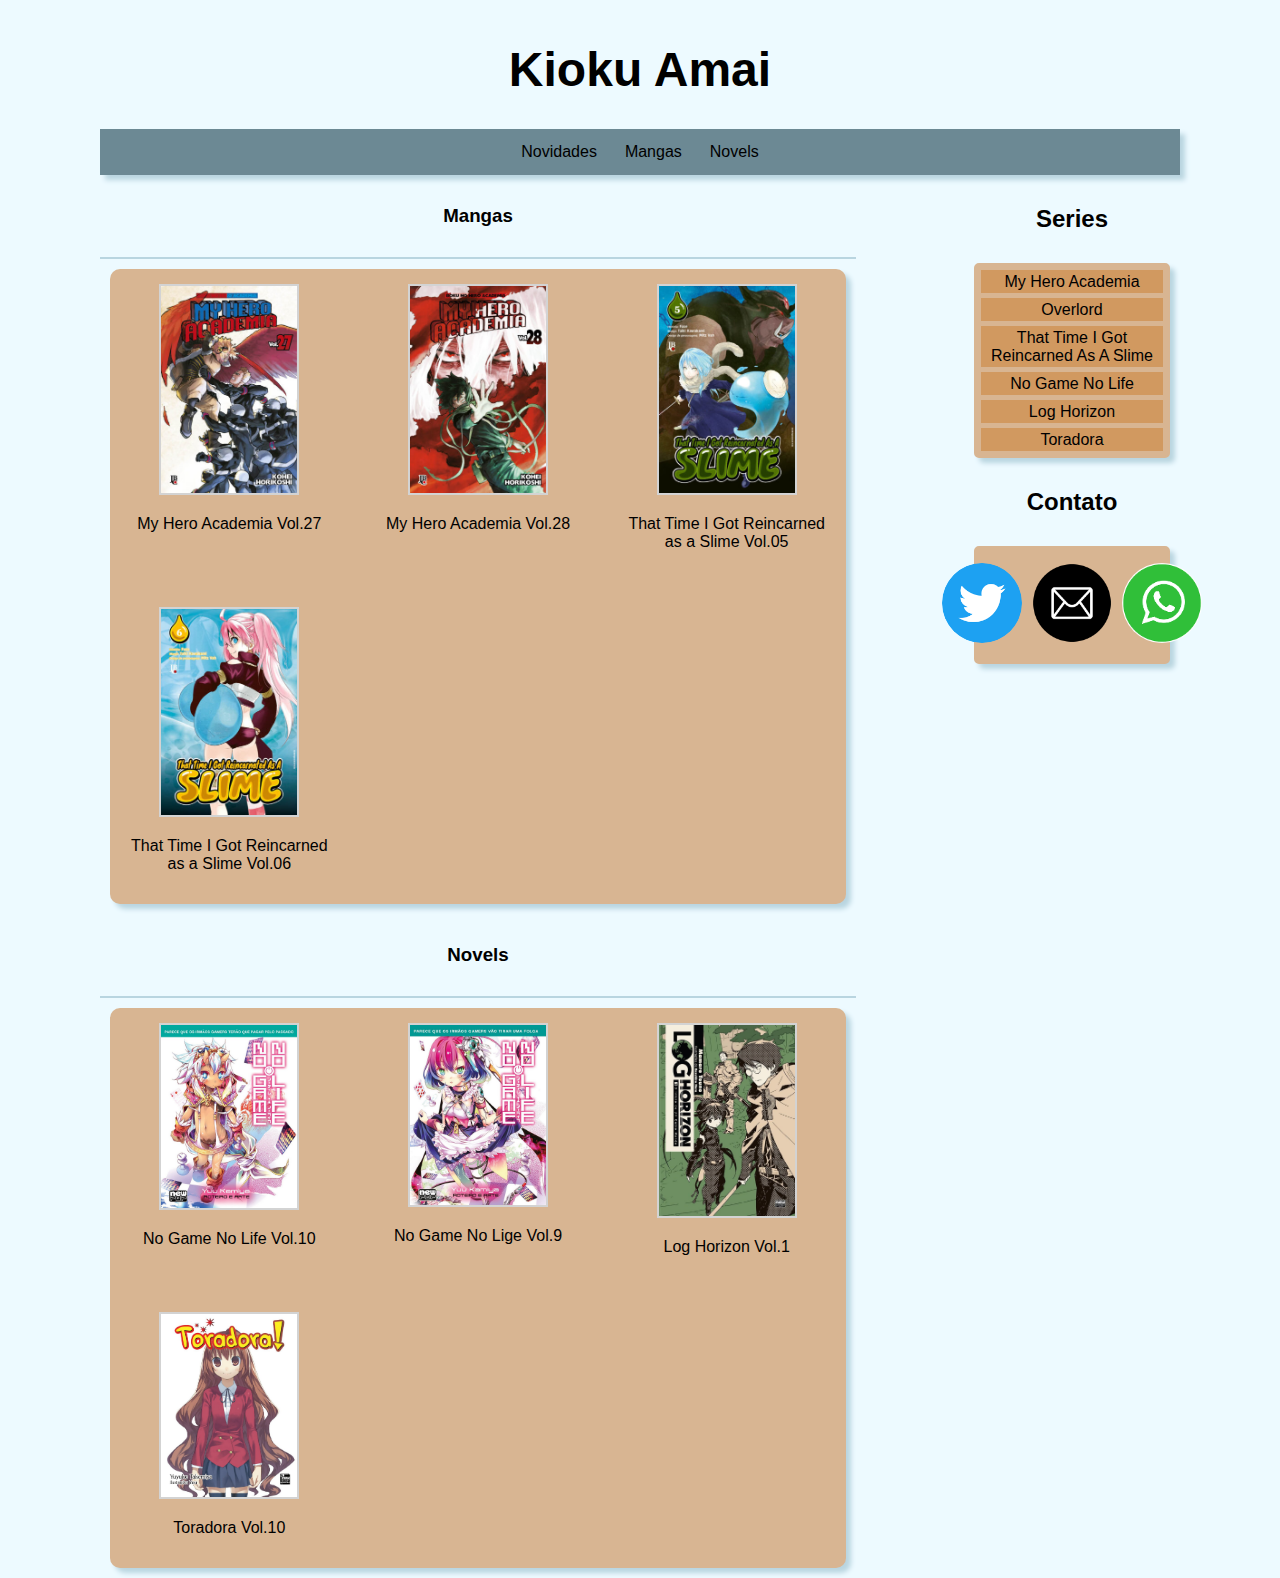
<file: index.html>
<!DOCTYPE html>
<html>
    <head>
        <title>Kioku Amai</title>
        <meta charset="utf-8">
        <link rel="stylesheet" href="style.css">
    </head>

    <body>
        <header>
            <div id="logo">
                <h1>Kioku Amai</h1>
            </div>
            <nav>
                <a href="index.html">Novidades</a>
                <a href="mangas.html">Mangas</a>
                <a href="novels.html">Novels</a>
            </nav>
        </header>

        <main>
            <div id="coluna-esq">
                <h3 class="titulo">Mangas</h3>
                <div class="lis_produtos">
                    <div class="grid">
                        <div class="produto">
                            <a href="pag-produto/pag-mha.html">
                                <img src="imagens/mha-27-capa.jpg">
                            </a>
                            <p class="nome_produto">My Hero Academia Vol.27</p>
                        </div>
                        <div class="produto">
                            <img src="imagens/mha-28-capa.jpg">
                            <p class="nome_produto">My Hero Academia Vol.28</p>
                        </div>
                        <div class="produto">
                            <img src="imagens/that-time-i-got-reincarnated-as-a-slime-05-capa.jpg">
                            <p class="nome_produto">That Time I Got Reincarned as a Slime Vol.05</p>
                        </div>
                        <div class="produto">
                            <img src="imagens/that-time-i-got-reincarnated-as-a-slime-06.jpg">
                            <p class="nome_produto">That Time I Got Reincarned as a Slime Vol.06</p>
                        </div>
                    </div>
                </div>

                <h3 class="titulo">Novels</h3>
                <div class="lis_produtos">
                    <div class="grid">
                        <div class="produto">
                            <img src="imagens/ngnl-10.jpeg">
                            <p class="nome_produto">No Game No Life Vol.10</p>
                        </div>
                        <div class="produto">
                            <img src="imagens/ngnl-9.jpeg">
                            <p class="nome_produto">No Game No Lige Vol.9</p>
                        </div>
                        <div class="produto">
                            <img src="imagens/loghorizon-1.jpeg">
                            <p class="nome_produto">Log Horizon Vol.1</p>
                        </div>
                        <div class="produto">
                            <img src="imagens/toradora-10.jpeg">
                            <p class="nome_produto">Toradora Vol.10</p>
                        </div>
                    </div>
                </div>
            </div>

            <div id="coluna-dir">
                <div class="conteudo">
                    <h2 class="titulo-dir">Series</h2>
                    <div class="card series">
                        <a href="pag-produto/pag-mha.html">My Hero Academia</a>
                        <a href="">Overlord</a>
                        <a href="">That Time I Got Reincarned As A Slime</a>
                        <a href="">No Game No Life</a>
                        <a href="">Log Horizon</a>
                        <a href="">Toradora</a>
                    </div>
                </div>

                <div class="conteudo">
                    <h2 class="titulo-dir">Contato</h2>
                    <div id="redes-sociais" class="card contato">
                        <a href=""><img src="imagens/twitter.png"></a>
                        <a href=""><img src="imagens/email.png"></a>
                        <a href=""><img src="imagens/wspp.png"></a>
                    </div>
                </div>
            </div>
        </main>
    </body>
</html>
</file>
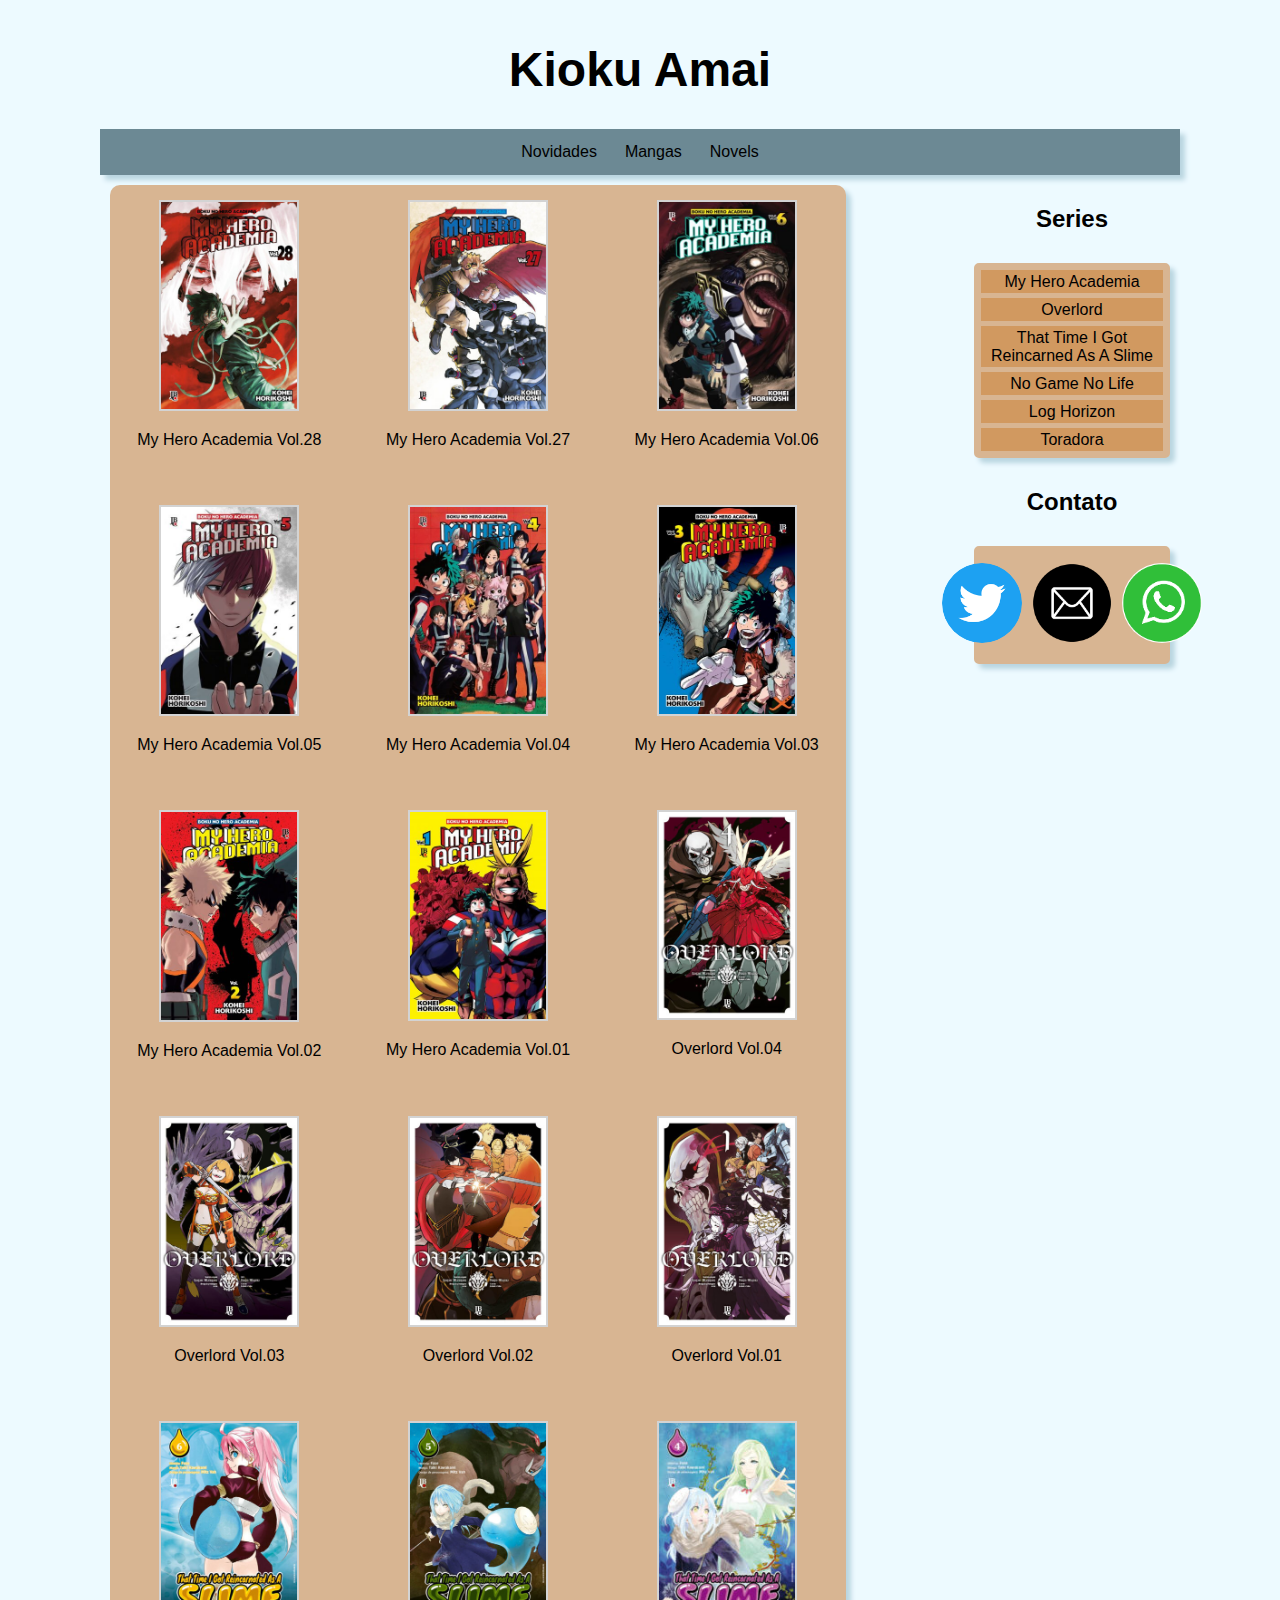
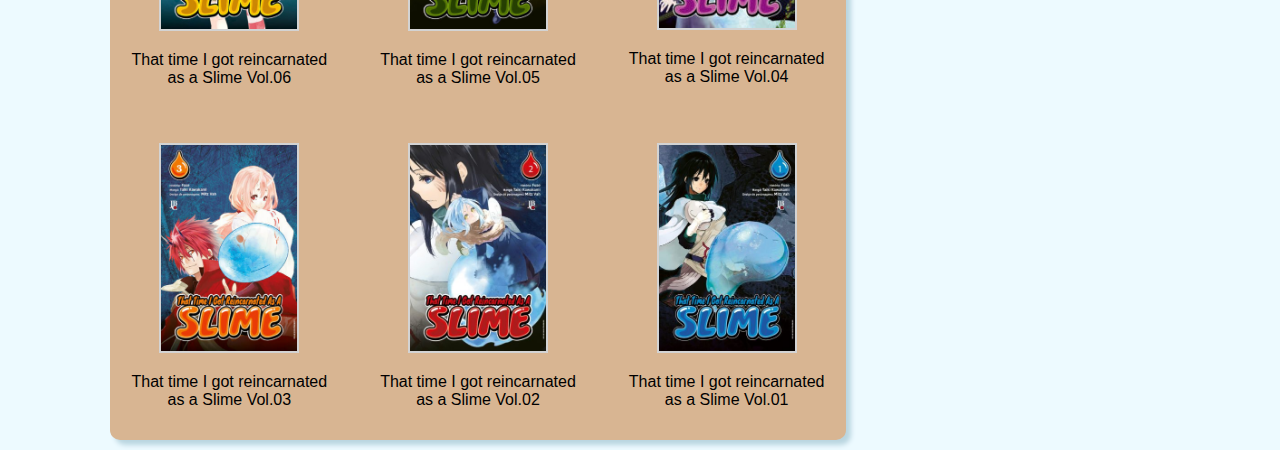
<file: mangas.html>
<!DOCTYPE html>
<html>
    <head>
        <title>Kioku Amai</title>
        <meta charset="utf-8">
        <link rel="stylesheet" href="style.css">
    </head>

    <body>
        <header>
            <div id="logo">
                <h1>Kioku Amai</h1>
            </div>
            <nav>
                <a href="index.html">Novidades</a>
                <a href="mangas.html">Mangas</a>
                <a href="novels.html">Novels</a>
            </nav>
        </header>

        <main>
            <div id="coluna-dir">
                <div class="conteudo">
                    <h2 class="titulo-dir">Series</h2>
                    <div class="card series">
                        <a href="">My Hero Academia</a>
                        <a href="">Overlord</a>
                        <a href="">That Time I Got Reincarned As A Slime</a>
                        <a href="">No Game No Life</a>
                        <a href="">Log Horizon</a>
                        <a href="">Toradora</a>
                    </div>
                </div>

                <div class="conteudo">
                    <h2 class="titulo-dir">Contato</h2>
                    <div id="redes-sociais" class="card contato">
                        <a href=""><img src="imagens/twitter.png"></a>
                        <a href=""><img src="imagens/email.png"></a>
                        <a href=""><img src="imagens/wspp.png"></a>
                    </div>
                </div>
            </div>

            <div id="coluna-esq">
                <div class="lis_produtos">
                    <div class="grid">
                        <div class="produto">
                            <img src="imagens/mha-28-capa.jpg">
                            <p class="nome_produto">My Hero Academia Vol.28</p>
                        </div>
                        <div class="produto">
                            <img src="imagens/mha-27-capa.jpg">
                            <p class="nome_produto">My Hero Academia Vol.27</p>
                        </div>
                        <div class="produto">
                            <img src="imagens/MHA-06.jpg">
                            <p class="nome_produto">My Hero Academia Vol.06</p>
                        </div>
                        <div class="produto">
                            <img src="imagens/MHA-05.jpg">
                            <p class="nome_produto">My Hero Academia Vol.05</p>
                        </div>
                        <div class="produto">
                            <img src="imagens/MHA-04.jpg">
                            <p class="nome_produto">My Hero Academia Vol.04</p>
                        </div>
                        <div class="produto">
                            <img src="imagens/MHA-03.jpg">
                            <p class="nome_produto">My Hero Academia Vol.03</p>
                        </div>
                        <div class="produto">
                            <img src="imagens/MHA-02.jpg">
                            <p class="nome_produto">My Hero Academia Vol.02</p>
                        </div>
                        <div class="produto">
                            <img src="imagens/mha-01.jpg">
                            <p class="nome_produto">My Hero Academia Vol.01</p>
                        </div>
                        <div class="produto">
                            <img src="imagens/overlord-04.jpg">
                            <p class="nome_produto">Overlord Vol.04</p>
                        </div>
                        <div class="produto">
                            <img src="imagens/overlord-03.jpg">
                            <p class="nome_produto">Overlord Vol.03</p>
                        </div>
                        <div class="produto">
                            <img src="imagens/overlord-02.jpg">
                            <p class="nome_produto">Overlord Vol.02</p>
                        </div>
                        <div class="produto">
                            <img src="imagens/overlord-01.jpg">
                            <p class="nome_produto">Overlord Vol.01</p>
                        </div>
                        <div class="produto">
                            <img src="imagens/that-time-i-got-reincarnated-as-a-slime-06.jpg">
                            <p class="nome_produto">That time I got reincarnated as a Slime Vol.06</p>
                        </div>
                        <div class="produto">
                            <img src="imagens/that-time-i-got-reincarnated-as-a-slime-05-capa.jpg">
                            <p class="nome_produto">That time I got reincarnated as a Slime Vol.05</p>
                        </div>
                        <div class="produto">
                            <img src="imagens/that-time-i-got-reincarnated-as-a-slime-04.jpg">
                            <p class="nome_produto">That time I got reincarnated as a Slime Vol.04</p>
                        </div>
                        <div class="produto">
                            <img src="imagens/that-time-i-got-reincarnated-as-a-slime-03.jpg">
                            <p class="nome_produto">That time I got reincarnated as a Slime Vol.03</p>
                        </div>
                        <div class="produto">
                            <img src="imagens/that-time-i-got-reincarnated-as-a-slime-02.jpg">
                            <p class="nome_produto">That time I got reincarnated as a Slime Vol.02</p>
                        </div>
                        <div class="produto">
                            <img src="imagens/that-time-i-got-reincarnated-as-a-slime-01.jpg">
                            <p class="nome_produto">That time I got reincarnated as a Slime Vol.01</p>
                        </div>
                    </div>
                </div>
            </div>
        </main>
    </body>
</html>
</file>
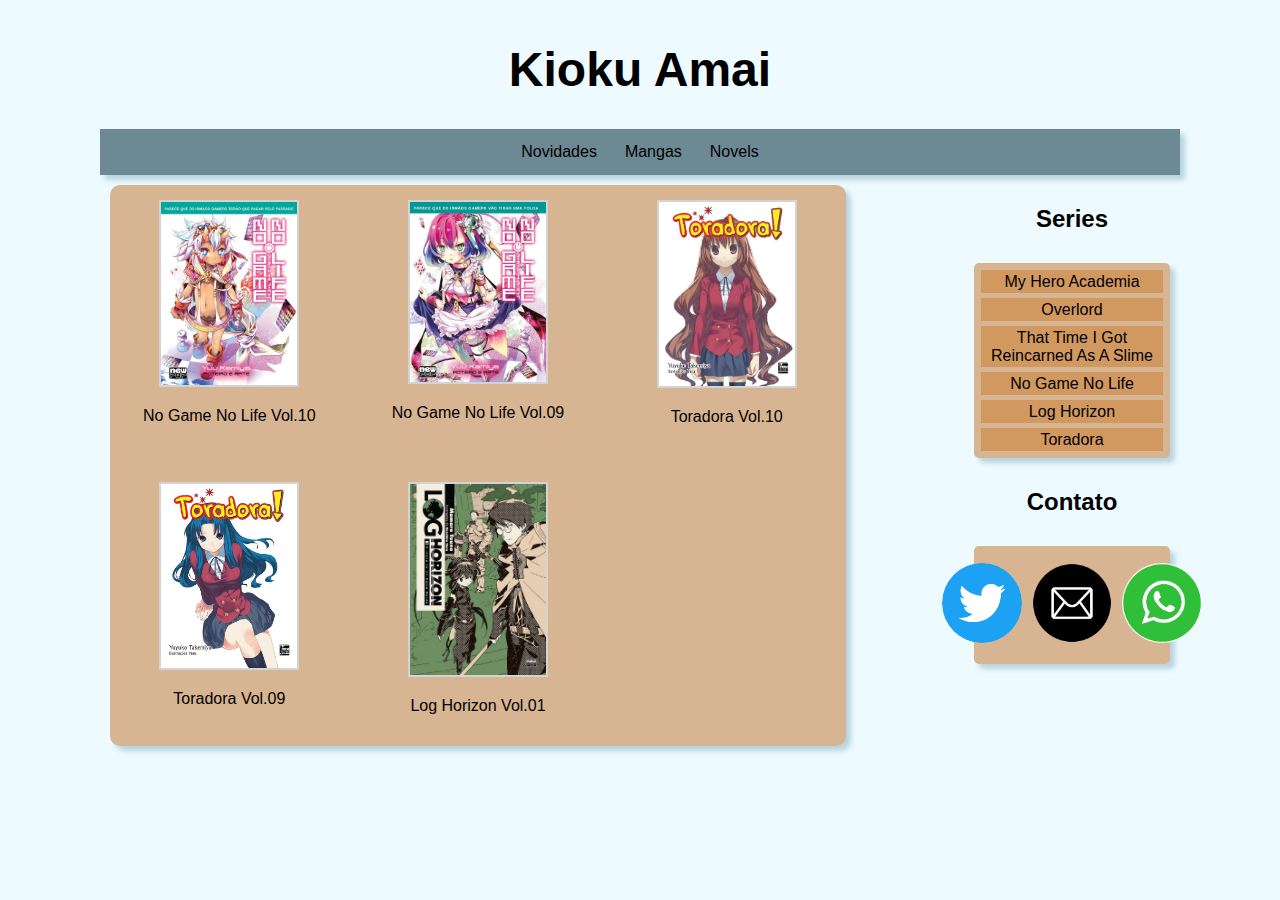
<file: novels.html>
<!DOCTYPE html>
<html>
    <head>
        <title>Kioku Amai</title>
        <meta charset="utf-8">
        <link rel="stylesheet" href="style.css">
    </head>

    <body>
        <header>
            <div id="logo">
                <h1>Kioku Amai</h1>
            </div>
            <nav>
                <a href="index.html">Novidades</a>
                <a href="mangas.html">Mangas</a>
                <a href="novels.html">Novels</a>
            </nav>
        </header>

        <main>
            <div id="coluna-esq">
                <div class="lis_produtos">
                    <div class="grid">
                        <div class="produto">
                            <img src="imagens/ngnl-10.jpeg">
                            <p class="nome_produto">No Game No Life Vol.10</p>
                        </div>
                        <div class="produto">
                            <img src="imagens/ngnl-9.jpeg">
                            <p class="nome_produto">No Game No Life Vol.09</p>
                        </div>
                        <div class="produto">
                            <img src="imagens/toradora-10.jpeg">
                            <p class="nome_produto">Toradora Vol.10</p>
                        </div>
                        <div class="produto">
                            <img src="imagens/toradora-9.jpeg">
                            <p class="nome_produto">Toradora Vol.09</p>
                        </div>
                        <div class="produto">
                            <img src="imagens/loghorizon-1.jpeg">
                            <p class="nome_produto">Log Horizon Vol.01</p>
                        </div>
                    </div>
                </div>
            </div>

            <div id="coluna-dir">
                <div class="conteudo">
                    <h2 class="titulo-dir">Series</h2>
                    <div class="card series">
                        <a href="">My Hero Academia</a>
                        <a href="">Overlord</a>
                        <a href="">That Time I Got Reincarned As A Slime</a>
                        <a href="">No Game No Life</a>
                        <a href="">Log Horizon</a>
                        <a href="">Toradora</a>
                    </div>
                </div>

                <div class="conteudo">
                    <h2 class="titulo-dir">Contato</h2>
                    <div id="redes-sociais" class="card contato">
                        <a href=""><img src="imagens/twitter.png"></a>
                        <a href=""><img src="imagens/email.png"></a>
                        <a href=""><img src="imagens/wspp.png"></a>
                    </div>
                </div>
            </div>
        </main>
    </body>
</html>
</file>
<file: style.css>
*{
    box-sizing: border-box;
}

body{
    background-color: #EDFAFF;
    font-family: Arial, Helvetica, sans-serif;
    margin: 0;
    padding: 10px 100px 80px 100px;
}

#logo{
    font-size: 1.5rem;
    display: flex;
    justify-content: center;
}

nav{
    display: flex;
    justify-content: center;
    background-color: #6C8994;
    box-shadow: 5px 5px 5px #B9D5E0;
}

nav a{
    color:black;
    font-size: 1rem;
    display: block;
    text-align: center;
    padding: 14px;
    text-decoration: none;
    transition: background-color 0.8s;
}

nav a:hover{
    background-color: #B9D5E0;
}

nav a:visited{
    text-decoration: none;
}

#coluna-esq{
    float: left;
    width: 70%;
}

#coluna-dir{
    float: right;
    width: 20%;
}

.grid{
    display: grid;
    grid-template-columns: repeat(auto-fit, minmax(230px, 1fr));
    grid-gap: 10px;
}

/**.novidade{
    background-color: #5a717a;
    box-shadow: 5px 5px 5px #B9D5E0;
    border-radius: 5px;
}**/

.lis_produtos{
    background-color: #d8b592;
    border-radius: 10px;
    box-shadow: 5px 5px 5px #B9D5E0;
    margin: 10px;
}

.produto{
    padding: 10px;
    text-align: center;
    margin: 5px;
}

.produto img{
    border: solid 2px lightgray
}

.produto img:hover{
    cursor: pointer;
    border: solid 2px black;
}

.grid img{
    width: 140px;
}

.card{
    background-color: #d8b592;
    box-shadow: 5px 5px 5px #B9D5E0;
    border-radius: 5px;
    border: solid 2px #d8b592;
    margin: 10px;
}

.titulo{
    display: flex;
    justify-content: center;
    margin: 0px;
    padding: 30px;
    border-bottom: solid 2px #B9D5E0;
}

.titulo-dir{
    display: flex;
    justify-content: center;
    padding: 10px;
}

.series a{
    text-align: center;
    display: block;
    background-color: #d19960;
    margin: 5px;
    padding: 2.5px;
    color: black;
    transition: background-color 0.5s;
}

.series a,
.series a:hover,
.series a:visited{
    text-decoration: none;
}

.series a:hover{
    background-color: #d1a77d;
}

#redes-sociais a img{
    border-radius: 50%;
    width: 80px;
    margin: 5px;
    transition: opacity 0.2s;
}

#redes-sociais a img:hover{
    opacity: 0.75;
    box-shadow: 5px 5px 5px #d19960;
}

#redes-sociais{
    display: flex;
    justify-content: center;
    padding: 10px;
}

/**Responsividade**/
@media screen and (max-width: 800px){
    nav{
        display: block;
    }

    nav a{
        font-size: 2rem;
    }

    #coluna-esq, #coluna-dir{
        float: none;
        width: 100%;
    }
}
</file>
